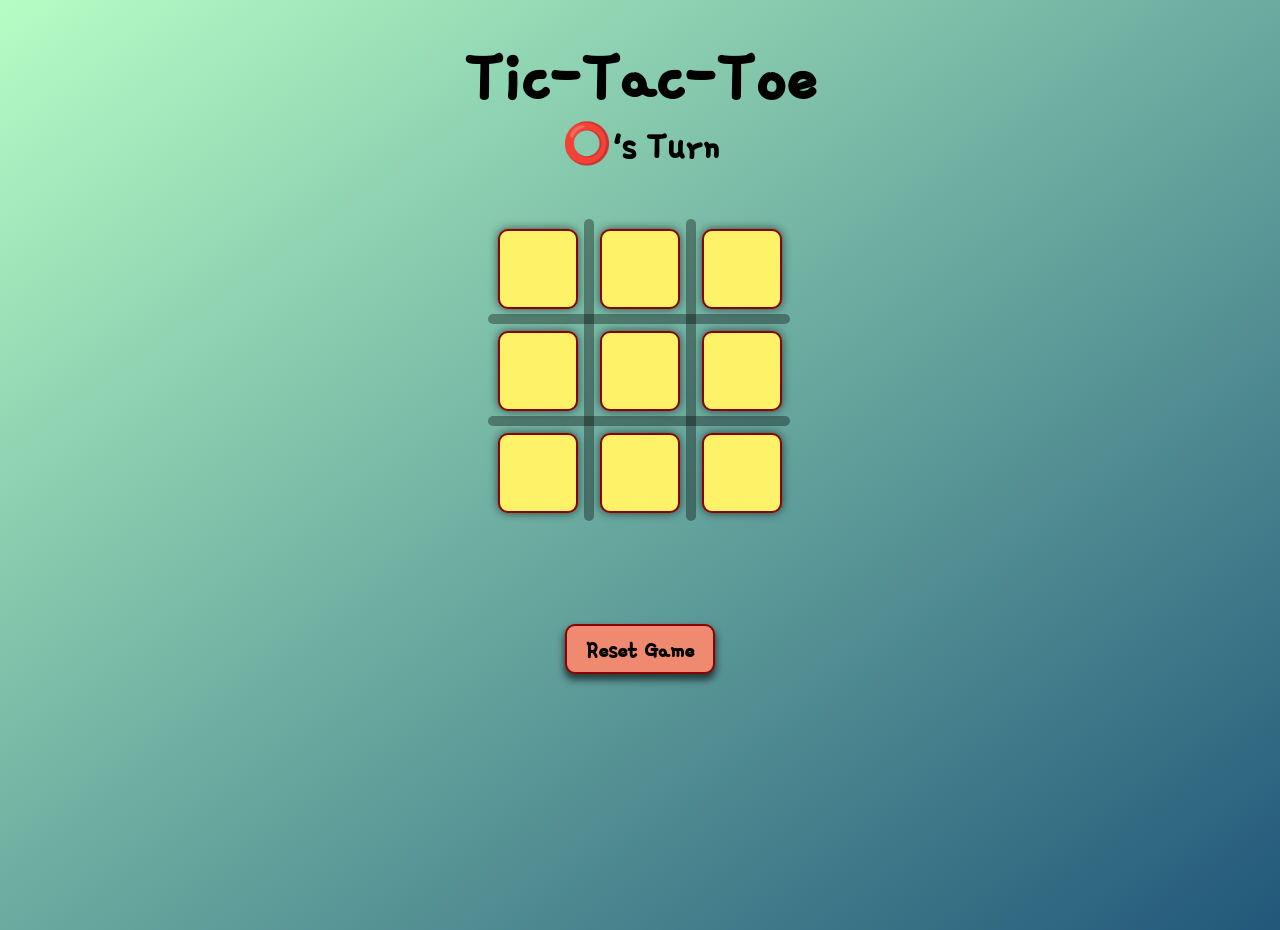
<file: index.html>
<!DOCTYPE html>
<html lang="en">
  <head>
    <meta charset="UTF-8" />
    <meta name="viewport" content="width=device-width, initial-scale=1.0" />
    <link rel="stylesheet" href="style.css" />
    <link rel="stylesheet" media="screen and (max-width:600px)" href="phone.css" />
    <link rel="preconnect" href="https://fonts.googleapis.com" />
    <link rel="preconnect" href="https://fonts.gstatic.com" crossorigin />
    <link href="https://fonts.googleapis.com/css2?family=Gamja+Flower&display=swap" rel="stylesheet" />
    <title>Tic-Tac-Toe Game</title>
  </head>
  <body>
    <div class="container">
      <h1>Tic-Tac-Toe</h1>
      <div class="msg"></div>
      <main>
        <div class="game">
          <button class="box box2"></button>
          <button class="box box2"></button>
          <button class="box box2"></button>
          <button class="box box2"></button>
          <button class="box box2"></button>
          <button class="box box2"></button>
          <button class="box box2"></button>
          <button class="box box2"></button>
          <button class="box box2"></button>
          <!-- h1 -->
          <div></div>
          <!-- h2 -->
          <div></div>
          <!-- h3 -->
          <div></div>
          <!-- c1 -->
          <div></div>
          <!-- v2 -->
          <div></div>
          <!-- v3 -->
          <div></div>
          <!-- c2 -->
          <div></div>
          <!-- v1 -->
          <div></div>
          <!-- playground -->
          <div class="play"></div>
          <div class="play"></div>
          <div class="play"></div>
          <div class="play"></div>
        </div>
        <audio src="./files/pop.mp3" id="put"></audio>
        <audio src="./files/win.mp3" id="win"></audio>
        <audio src="./files/ouch.mp3" id="draw"></audio>
        <button id="reset">Reset Game</button>
      </main>
    </div>
    <script src="script.js"></script>
  </body>
</html>
</file>
<file: style.css>
* {
  margin: 0;
  padding: 0;
}
html {
  scroll-behavior: smooth;
}
body {
  /* background-color: #80ed99; */
  height: 100vh;
  background: linear-gradient(to bottom right, #b4fec5, #22577a);
  text-align: center;
}
.container {
  margin: 30px;
  height: 90vh;
  position: relative;
  display: flex;
  flex-direction: column;
  align-items: center;
  /* border: 2px solid black; */
}

.container h1 {
  font-size: 75px;
  font-family: "Gamja Flower", sans-serif;
  font-weight: bold;
}

.game {
  margin-top: 80px;
  padding: 20px;
  display: grid;
  grid-gap: 12px;
  position: relative;
  grid-template-columns: repeat(3, 90px);
  justify-content: center;
  /* border: 2px solid black; */
}
.box {
  width: 80px;
  aspect-ratio: 1/1;
  border: 2px solid darkred;
  /* border: none; */
  border-radius: 10px;
  background-color: #fef268;
  /* background-color: transparent; */
  margin: 5px;
  box-shadow: 0px 0px 10px rgba(0, 0, 0, 0.622);
  transition: 0.2s all;
  font-size: 45px;
  padding: 3px;
  text-align: center;
  font-weight: bold;
  color: red;
}
.box2:hover {
  scale: 0.95;
  box-shadow: 0px 0px 5px rgba(0, 0, 0, 0.703);
}

#reset {
  width: 150px;
  height: 50px;
  margin: 50px;
  background-color: #ef896f;
  font-size: 25px;
  font-family: "Gamja Flower", sans-serif;
  font-weight: bold;
  border: 2px solid darkred;
  border-radius: 10px;
  box-shadow: 0px 5px 7px 1px rgba(0, 0, 0, 0.605);
  transition: 0.4s all;
  padding: 5px;
}
#reset:hover {
  scale: 1.1;
  box-shadow: 0px 3px 5px 1px rgba(0, 0, 0, 0.605);
}
.msg {
  position: absolute;
  font-size: 40px;
  margin-top: 90px;
  /* scale: 0; */
  font-family: "Gamja Flower", sans-serif;
  font-weight: bold;
  scale: 0;
  transition: 1s all;
}
.openmsg {
  scale: 1;
  transition: 1s all;
}

.cross {
  position: absolute;
  width: 10px;
  height: 10px;
  background-color: rgba(0, 0, 0, 0.671);
  border-radius: 10px;
  transition: 0.1s all;
  border: 1px solid black;
}

.game > .cross:nth-child(10) {
  top: 60px;
  left: 15px;
  animation: extend_horizontal 0.3s 0.1s forwards;
}
/* h1  */
.game > .cross:nth-child(11) {
  top: 160px;
  left: 15px;
  animation: extend_horizontal 0.3s 0.1s forwards;
}
/* h2  */
.game > .cross:nth-child(12) {
  top: 266px;
  left: 15px;
  animation: extend_horizontal 0.3s 0.1s forwards;
}
/* h3  */
.game > .cross:nth-child(13) {
  top: 20px;
  left: 26px;
  animation: extend_corner1 0.3s 0.1s forwards;
  transform-origin: top left;
  rotate: 45deg;
}
/* c1  */
.game > .cross:nth-child(14) {
  top: 15px;
  left: 162px;
  animation: extend_vertical 0.3s 0.1s forwards;
}
/* v2  */
.game > .cross:nth-child(15) {
  top: 15px;
  left: 265px;
  animation: extend_vertical 0.3s 0.1s forwards;
}
/* v3  */
.game > .cross:nth-child(16) {
  top: 26px;
  left: 303px;
  animation: extend_corner2 0.3s 0.1s forwards;
  transform-origin: top right;
  rotate: 45deg;
}
/* c2  */
.game > .cross:nth-child(17) {
  top: 15px;
  left: 60px;
  animation: extend_vertical 0.3s 0.1s forwards;
}
/* v1 */

@keyframes extend_horizontal {
  from {
    width: 10px;
    height: 10px;
  }
  to {
    scale: 1;
    width: 302px;
  }
}
@keyframes extend_vertical {
  from {
    width: 10px;
    height: 10px;
  }
  to {
    height: 302px;
    width: 10px;
  }
}
@keyframes extend_corner1 {
  from {
    height: 10px;
    width: 10px;
  }
  to {
    width: 405px;
  }
}
@keyframes extend_corner2 {
  from {
    height: 10px;
    width: 10px;
  }
  to {
    height: 407px;
  }
}
.play {
  position: absolute;
  width: 10px;
  height: 10px;
  background-color: rgba(0, 0, 0, 0.344);
  border-radius: 10px;
}
.game > .play:nth-child(18) {
  top: 15px;
  left: 111px;
  animation: extend_vertical 0.5s 0.1s forwards;
}
.game > .play:nth-child(19) {
  top: 15px;
  left: 213px;
  animation: extend_vertical 0.5s 0.1s forwards;
}
.game > .play:nth-child(20) {
  top: 110px;
  left: 15px;
  animation: extend_horizontal 0.5s 0.1s forwards;
}
.game > .play:nth-child(21) {
  top: 212px;
  left: 15px;
  animation: extend_horizontal 0.5s 0.1s forwards;
}
</file>
<file: phone.css>
body {
  height: 102vh;
  background: linear-gradient(#b4fec5, #22577a);
}
.container h1 {
  font-size: 45px;
  /* height: 80vh; */
}
.game {
  margin-top: 60px;
  padding: 20px;
  grid-gap: 3px;
}
.play {
  display: none;
}
.msg {
  font-size: 30px;
  margin-top: 60px;
  /* scale: 0; */
  font-family: "Gamja Flower", sans-serif;
  font-weight: bold;
  scale: 0;
  transition: 1s all;
}
.openmsg {
  scale: 1;
  transition: 1s all;
}
.game > .cross:nth-child(10) {
  top: 60px;
  left: 15px;
  animation: extend_horizontal 0.3s 0.1s forwards;
}
/* h1  */
.game > .cross:nth-child(11) {
  top: 155px;
  left: 15px;
  animation: extend_horizontal 0.3s 0.1s forwards;
}
/* h2  */
.game > .cross:nth-child(12) {
  top: 248px;
  left: 15px;
  animation: extend_horizontal 0.3s 0.1s forwards;
}
/* h3  */
.game > .cross:nth-child(13) {
  top: 20px;
  left: 26px;
  animation: extend_corner1 0.3s 0.1s forwards;
  transform-origin: top left;
  rotate: 45deg;
}
/* c1  */
.game > .cross:nth-child(14) {
  top: 15px;
  left: 152px;
  animation: extend_vertical 0.3s 0.1s forwards;
}
/* v2  */
.game > .cross:nth-child(15) {
  top: 15px;
  left: 246px;
  animation: extend_vertical 0.3s 0.1s forwards;
}
/* v3  */
.game > .cross:nth-child(16) {
  top: 27px;
  left: 286px;
  animation: extend_corner2 0.3s 0.1s forwards;
  transform-origin: top right;
  rotate: 45deg;
}
/* c2  */
.game > .cross:nth-child(17) {
  top: 15px;
  left: 60px;
  animation: extend_vertical 0.3s 0.1s forwards;
}
/* v1 */

@keyframes extend_horizontal {
  from {
    width: 10px;
    height: 10px;
  }
  to {
    scale: 1;
    width: 285px;
  }
}
@keyframes extend_vertical {
  from {
    width: 10px;
    height: 10px;
  }
  to {
    height: 285px;
    width: 10px;
  }
}
@keyframes extend_corner1 {
  from {
    height: 10px;
    width: 10px;
  }
  to {
    width: 383px;
  }
}
@keyframes extend_corner2 {
  from {
    height: 10px;
    width: 10px;
  }
  to {
    height: 379px;
  }
}
</file>
